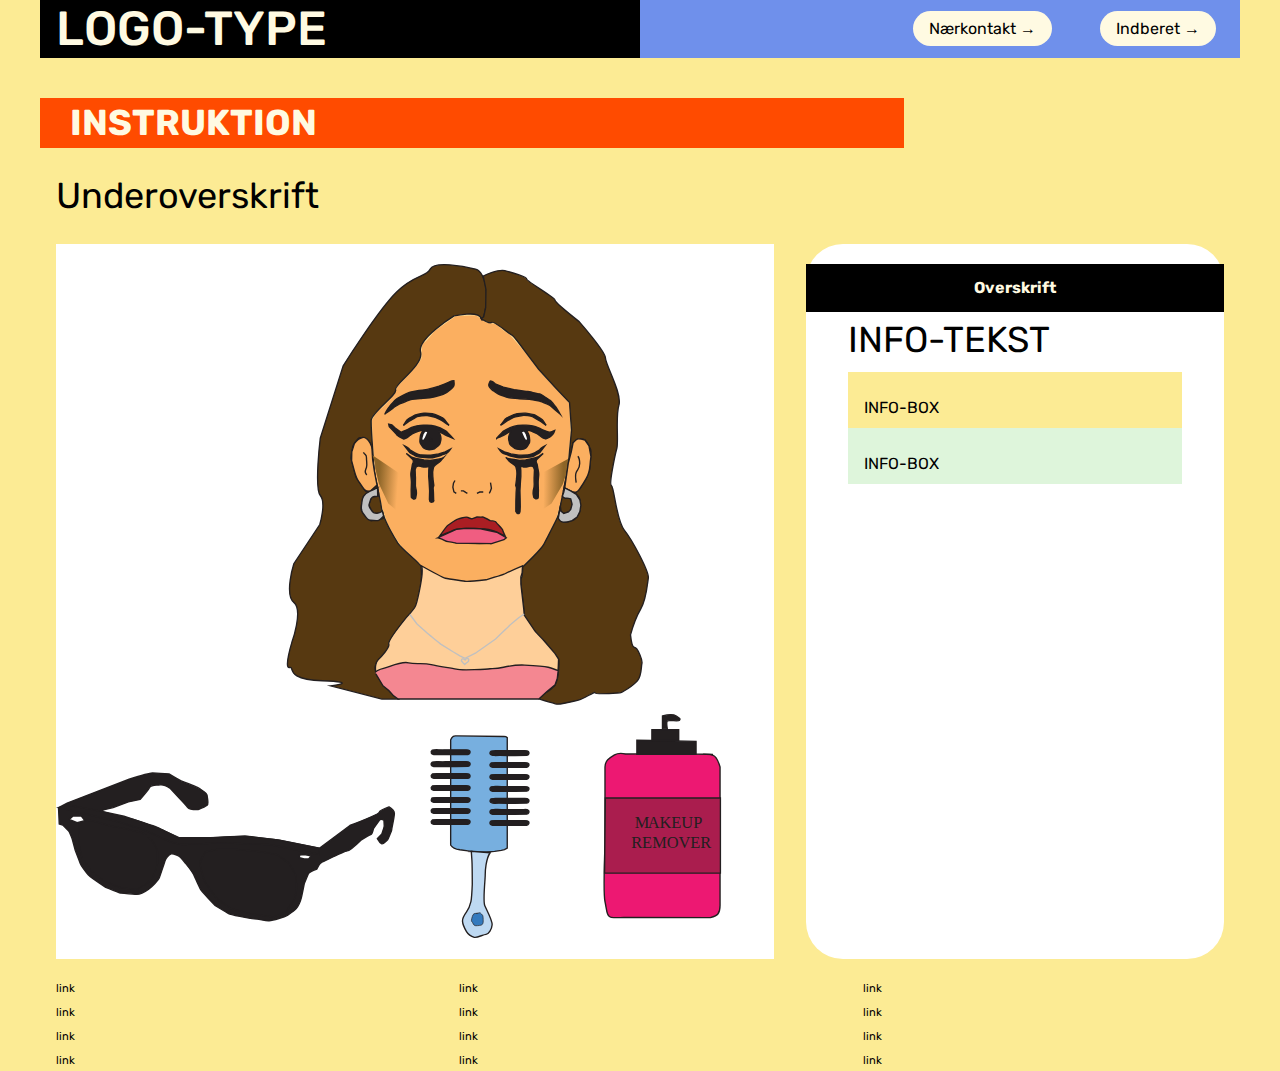
<file: instruction.html>
<!DOCTYPE html>
<html lang="en">

<head>
  <meta charset="UTF-8" />
  <meta http-equiv="X-UA-Compatible" content="IE=edge" />
  <meta name="viewport" content="width=device-width, initial-scale=1.0" />
  <link rel="stylesheet" href="css/reset.css" />
  <link rel="stylesheet" href="css/custom.css" />
  <link rel="stylesheet" href="css/fonts.css" />
  <link rel="stylesheet" href="css/general.css" />
  <link rel="stylesheet" href="css/layout.css" />
  <link rel="stylesheet" href="css/burger.css" />
  <link rel="stylesheet" href="css/cards.css" />
  <link rel="stylesheet" href="css/infographic.css" />
  <link rel="icon" type="image/png" href="img/fav.png" />
  <title>Emergency Site</title>
</head>

<body id="instruction">
  <header>
    <nav>
      <div id="logotype-wrapper" class="logo">
        <a href="index.html"> LOGO-TYPE </a>
      </div>
      <ul class="menu">
        <li><a class="menuItem" href="instruction.html">Nærkontakt </a></li>
        <li><a class="menuItem" href="register.html">Indberet</a></li>
      </ul>
      <button class="burger">
        <span class="line"></span>
        <span class="line"></span>
        <span class="line"></span>
      </button>
    </nav>
  </header>

  <main>

    <h1>INSTRUKTION</h1>
    <p>Underoverskrift</p>
    <section class="info-graphic">
      <?xml version="1.0" encoding="UTF-8"?>
      <svg id="Layer_1" data-name="Layer 1" xmlns="http://www.w3.org/2000/svg"
        xmlns:xlink="http://www.w3.org/1999/xlink" viewBox="0 0 525.8 493.69">
        <defs>
          <style>
            .cls-1,
            .cls-2,
            .cls-3,
            .cls-4,
            .cls-5,
            .cls-6,
            .cls-7,
            .cls-8,
            .cls-9,
            .cls-10,
            .cls-11,
            .cls-12,
            .cls-13,
            .cls-14 {
              stroke: #231f20;
            }

            .cls-1,
            .cls-2,
            .cls-3,
            .cls-5,
            .cls-6,
            .cls-7,
            .cls-8,
            .cls-9,
            .cls-11,
            .cls-12,
            .cls-13,
            .cls-15,
            .cls-16,
            .cls-14,
            .cls-17 {
              stroke-miterlimit: 10;
            }

            .cls-1,
            .cls-10,
            .cls-15 {
              fill: none;
            }

            .cls-2,
            .cls-17 {
              fill: #bed9f2;
            }

            .cls-18 {
              fill: #573911;
            }

            .cls-3,
            .cls-16 {
              fill: #fbaf60;
            }

            .cls-19 {
              fill: url(#linear-gradient-2);
            }

            .cls-4 {
              fill: #347abe;
            }

            .cls-4,
            .cls-10 {
              stroke-linecap: round;
              stroke-linejoin: round;
              stroke-width: .5px;
            }

            .cls-20,
            .cls-21,
            .cls-14 {
              fill: #231f20;
            }

            .cls-5 {
              fill: #fecf99;
            }

            .cls-6 {
              fill: #f05d81;
            }

            .cls-22 {
              fill: url(#linear-gradient);
            }

            .cls-23 {
              fill: #aa1e23;
            }

            .cls-7 {
              fill: #ed1872;
            }

            .cls-8 {
              fill: #aa1d4e;
            }

            .cls-21 {
              font-family: MyriadPro-Regular, 'Myriad Pro';
              font-size: 12px;
            }

            .cls-9 {
              fill: silver;
            }

            .cls-24 {
              letter-spacing: 0em;
            }

            .cls-11 {
              fill: #77afdf;
            }

            .cls-12 {
              fill: #fff;
            }

            .cls-13 {
              fill: #f48791;
            }

            .cls-25 {
              letter-spacing: -.01em;
            }

            .cls-15 {
              stroke: silver;
            }

            .cls-16 {
              stroke: #ffe098;
            }

            .cls-17 {
              stroke: #fff;
            }
          </style>
          <linearGradient id="linear-gradient" x1="345.67" y1="160.98" x2="377.29" y2="160.98"
            gradientTransform="translate(2.14 -4.71) rotate(.75)" gradientUnits="userSpaceOnUse">
            <stop offset=".36" stop-color="#fbaf60" />
            <stop offset=".82" stop-color="#8c6427" />
          </linearGradient>
          <linearGradient id="linear-gradient-2" x1="225.41" y1="162.92" x2="257.03" y2="162.92"
            gradientTransform="translate(498.88 16.99) rotate(-175.66) scale(1 -1)" xlink:href="#linear-gradient" />
        </defs>
        <path class="cls-16"
          d="M266.3,220.01l-13.72-12.9-5.84-8.67-4.97-9.53-3.5-10.8-5.13-26.35-1.65-21.72-.68-15.66s4.97-8.99,5.91-8.4,9.14-8.93,9.14-8.93l2.84-5.03.69-2.21,6.46-6.93s11.85-12.22,11.48-15.33.16-10.01,1.53-10.13,7.67-8.36,7.67-8.36l16.04-11.3,14.98-.73,5.57,3.96s3.41,2.14,4.7,1.93,5.34.43,6.56,2.23,8.34,6.26,8.34,6.26l11.39,13.28,11.84,15.11,16.61,17.84s4.6,4.42,4.26,6.86.58,18.67.58,18.67l-1.73,18.7-3.11,22.14s-5.06,21.17-5.85,22.8-9.93,20.02-9.93,20.02l-15.03,15.1s-10.78,4.82-13.39,5.58c-.39.11-.86.26-1.4.43-3.04.96-7.96,2.69-9.61,3.69-.56.34-2.27.63-4.47.86-5.37.57-13.63.82-15.18.82-.44,0-1.19-.11-2.13-.28-3.75-.7-10.45-2.47-11.73-2.74-1.36-.29-5.71-2.34-8.73-3.72-.53-.24-1.01-.46-1.43-.65-2.86-1.26-6.33-4.19-6.33-4.19" />
        <polyline class="cls-22"
          points="345.41 180.41 348.36 163.79 356.04 153.05 377.55 141.25 375.28 146.43 374.63 150.85 371.02 161.48 362.88 175.44 354.84 180.83 345.41 180.41" />
        <g>
          <path class="cls-18"
            d="M312.17,8.47c3.44,6.93,3.24,18.73,3.24,18.73,0,0-2.61,18.63-4.1,12.67s-19.8-1.86-19.8-1.86c0,0-27.16,16.77-24.55,26.45,2.61,9.69-19.75,23.85-18.26,27.58s-17.51,16.4-17.88,22.36c-.38,5.96,1.86,28.69,1.86,34.28s4.47,20.87,5.59,29.44,8.94,21.24,11.92,26.09c2.99,4.84,17.15,15.28,17.15,17.51s1.86,11.18-2.99,26.83c-4.84,15.66-5.21,4.1-15.27,20.87-10.07,16.77-3.36,12.3-13.05,21.24-9.69,8.95,14.54,27.95,14.54,27.95h-11.93l-37.64-9.69s22.74-2.61-5.96-3.72c-28.69-1.12-19.75-10.81-24.01-9.69-4.27,1.12,1.65-18.26,1.65-18.26,0,0,8.57-23.85,1.49-29.44s0-28.32,0-28.32l19.01-28.7s4.84-16.02.37-21.24,0-42.11,0-42.11l16.77-52.91s25.71-41,39.13-54.04c13.41-13.04,21.61-10.81,24.59-16.77s24.6-2.23,33.17,0c2.18.57,3.79,2.38,4.96,4.75Z" />
          <path class="cls-1"
            d="M315.41,27.2s.2-11.8-3.24-18.73c-1.17-2.37-2.78-4.18-4.96-4.75-8.57-2.23-30.19-5.96-33.17,0s-11.18,3.73-24.59,16.77c-13.42,13.04-39.13,54.04-39.13,54.04l-16.77,52.91s-4.47,36.89,0,42.11-.37,21.24-.37,21.24l-19.01,28.7s-7.08,22.73,0,28.32-1.49,29.44-1.49,29.44c0,0-5.92,19.38-1.65,18.26,4.26-1.12-4.68,8.57,24.01,9.69,28.7,1.11,5.96,3.72,5.96,3.72l37.64,9.69h11.93s-24.23-19-14.54-27.95c9.69-8.94,2.98-4.47,13.05-21.24,10.06-16.77,10.43-5.21,15.27-20.87,4.85-15.65,2.99-24.59,2.99-26.83s-14.16-12.67-17.15-17.51c-2.98-4.85-10.8-17.52-11.92-26.09s-5.59-23.85-5.59-29.44-2.24-28.32-1.86-34.28c.37-5.96,19.37-18.63,17.88-22.36s20.87-17.89,18.26-27.58c-2.61-9.68,24.55-26.45,24.55-26.45,0,0,18.31-4.1,19.8,1.86s4.1-12.67,4.1-12.67Z" />
        </g>
        <g>
          <path class="cls-18"
            d="M416.17,194.85c5.91,7.28,18.35,30.64,17.59,35.19s-1.36,15.47-5.61,22.75-7.43,18.81-7.43,18.81c0,0,.91,9.25,3.03,9.25s5.92,9.26,5.31,11.84c-.61,2.57-.15,8.64-3.19,12.43-3.03,3.8-11.83,8.95-12.89,8.95s-18.05,1.52-18.2,0c-.15-1.51-8.04,4.4-11.68,5.16-3.64.76-14.41,3.94-17.29,2.88s-12.74-3.03-13.2-4.4c-.45-1.36,10.01-4.55,12.89-9.55,2.89-5.01,3.19-18.91,2.28-19.32-.91-.4-10.01-13.75-11.23-13.14-1.21.6-14.56-17.24-13.83-18.94.73-1.71-3.41-26.06-2.2-26.54,1.22-.49,1.22-8.28,1.22-8.28,0,0,14.12-13.64,15.58-16.8,1.47-3.17,11.45-21.18,11.45-23.62s6.08-30.92,6.08-30.92l2.68-28.97-1.46-20.21-9.74-10.23-12.9-14.12-10.47-13.88s-8.28-11.2-9.25-11.2-12.66-10.47-14.61-9.25-7.79-2.87-7.79-2.87l1.89-1.19,1.44-6.64.23-13.41-2-9.83s10.71-5.18,15.75-3.96c5.04,1.22,16.33,4.74,16.14,6.26-.2,1.52,20.93,13.55,20.64,15.21-.3,1.66,17.7,15.89,17.7,15.89,0,0,19.26,21.9,19.26,26.6s12.44,26.39,9.86,34.58-.15,26.4-1.51,31.55c-1.37,5.16-5.92,26.4-3.95,27.31s3.49,25.33,9.41,32.61Z" />
          <path class="cls-1"
            d="M312.87,8.8s10.71-5.18,15.75-3.96c5.04,1.22,16.33,4.74,16.14,6.26-.2,1.52,20.93,13.55,20.64,15.21-.3,1.66,17.7,15.89,17.7,15.89,0,0,19.26,21.9,19.26,26.6s12.44,26.39,9.86,34.58-.15,26.4-1.51,31.55c-1.37,5.16-5.92,26.4-3.95,27.31s3.49,25.33,9.41,32.61c5.91,7.28,18.35,30.64,17.59,35.19s-1.36,15.47-5.61,22.75-7.43,18.81-7.43,18.81c0,0,.91,9.25,3.03,9.25s5.92,9.26,5.31,11.84c-.61,2.57-.15,8.64-3.19,12.43-3.03,3.8-11.83,8.95-12.89,8.95s-18.05,1.52-18.2,0c-.15-1.51-8.04,4.4-11.68,5.16-3.64.76-14.41,3.94-17.29,2.88s-12.74-3.03-13.2-4.4c-.45-1.36,10.01-4.55,12.89-9.55,2.89-5.01,3.19-18.91,2.28-19.32-.91-.4-10.01-13.75-11.23-13.14-1.21.6-14.56-17.24-13.83-18.94.73-1.71-3.41-26.06-2.2-26.54,1.22-.49,1.22-8.28,1.22-8.28,0,0,14.12-13.64,15.58-16.8,1.47-3.17,11.45-21.18,11.45-23.62s6.08-30.92,6.08-30.92l2.68-28.97-1.46-20.21-9.74-10.23-12.9-14.12-10.47-13.88s-8.28-11.2-9.25-11.2-12.66-10.47-14.61-9.25-7.79-2.87-7.79-2.87l1.89-1.19,1.44-6.64.23-13.41-2-9.83Z" />
        </g>
        <path class="cls-1"
          d="M230.2,131.48s-1.96-3.79-3.79-3.79-4.03-1.1-5.01,0-4.03,4.77-4.16,6.6-1.71,6.6-1.1,8.56,3.55,13.33,3.55,13.33c.73,1.34,6.97,10.39,7.34,10.39s4.16-.86,4.16-.86c0,0-6.6,3.91-6.36,5.26s-1.97,6.48-1.23,9.17,6.37,8.31,7.59,7.83,8.5-.74,8.8-1.83-.88-4.7-.98-5.07.86,1.16-1.71,1.28-4.65,1.22-5.87-1.22-2.93-3.91-1.83-6.24.86-4.4,2.45-4.52,2.18-.27,3.55-.24.33-4.66-.1-6.58-1.35-5.61-1.88-8.78-3.4-23.28-3.4-23.28Z" />
        <path class="cls-1"
          d="M378.66,131s2.97-2.97,4.02-2.97,3.64-.1,4.69.86,4.5,6.22,4.4,8.61-.96,13.2-.96,13.2c0,0-1.82,4.59-2.3,5.93s-3.25,4.99-4.21,6.85-3.35,3.48-3.35,3.48l-4.11-.86,4.21,2.58s2.58,2.49,2.58,4.02.67,6.89,0,8.61-3.25,5.93-4.88,6.31-4.66,2.2-6.2,1.15-4.18-1.86-4.7-2.58,1.48-8.46,1.48-8.46l.33,3.77s1.43,1.05,2.2,1.15,4.4-1.43,4.4-1.43l1.91-4.21-.77-3.83s-.48-1.82-1.15-1.91-3.72-.1-3.72-.1l-.91-5.19,7.02-34.99Z" />
        <g>
          <path class="cls-23"
            d="M329.01,199.34l-7.83-3.63s-5.28-1.64-6.92-1.64-6.56-.37-7.29-.37-7.1-.18-8.38,0c-1.27.18-5.38.55-6.42.91-1.05.37-11.25,4.74-11.25,4.74,0,0,5.1-7.47,6.37-8.2,1.28-.73,4.92-4.01,7.47-4.55,2.56-.55,5.29-1.83,6.75-1.1,1.45.73,3.09,1.1,3.09,1.1l3.65-1.32s3.64.15,4.19,0c.54-.14,5.46,2.67,5.46,2.67,0,0,4.01.39,4.38,1.16.36.77,4.55,4.59,4.73,5.5.17.88,1.9,4.5,2,4.73Z" />
          <g>
            <line class="cls-1" x1="329.02" y1="199.35" x2="329.01" y2="199.34" />
            <path class="cls-1"
              d="M329.01,199.34l-7.83-3.63s-5.28-1.64-6.92-1.64-6.56-.37-7.29-.37-7.1-.18-8.38,0c-1.27.18-5.38.55-6.42.91-1.05.37-11.25,4.74-11.25,4.74,0,0,5.1-7.47,6.37-8.2,1.28-.73,4.92-4.01,7.47-4.55,2.56-.55,5.29-1.83,6.75-1.1,1.45.73,3.09,1.1,3.09,1.1l3.65-1.32s3.64.15,4.19,0c.54-.14,5.46,2.67,5.46,2.67,0,0,4.01.39,4.38,1.16.36.77,4.55,4.59,4.73,5.5.17.88,1.9,4.5,2,4.73Z" />
          </g>
        </g>
        <path class="cls-1" d="M293.13,204.45s15.85-.36,16.4,0,5.89.11,5.89.11l-5.34.26-16.94-.36Z" />
        <polyline class="cls-1" points="292.17 158.57 291.08 160.46 290.63 163.49 291.4 166.9 293.13 167.92" />
        <polyline class="cls-1" points="296.5 166.11 298.42 166.11 300 167.24 301.25 167.92" />
        <polyline class="cls-1" points="308.25 167.92 310.28 167.01 312.88 167.01" />
        <path class="cls-1" d="M318.18,160.13l.68,4.07s-.9,2.82-1.58,3.73" />
        <g>
          <g>
            <path class="cls-20"
              d="M369.15,109.86c-.14-.14-1.24-1.22-2.27-1.95-1.1-.79-3.85-3.22-4.63-3.93-.79-.71-6.91-3.22-7.7-3.38-.78-.15-5.89-1.41-7.62-1.57-1.73-.15-6.67-.39-7.69-.39s-6.21-.78-7.47-.71c-1.25.08-5.1-1.88-6.67-2.2-1.57-.31-4.01-2.43-4.71-2.74-.71-.32-2.75-2.52-3.22-3.38-.47-.87,0-2.12,0-2.12l.62-1.42c.63-1.41,3.85,1.65,3.85,1.65l5.97,2.44,7.78,1.81s9.58,1.41,10.21,1.41,7.69,1.73,8.56,1.73,6.67,4.16,7.69,4.79c1.03.63,3.62,4.24,4.09,4.63.46.38,3.05,5.04,3.21,5.33Z" />
            <path class="cls-20"
              d="M291.4,85.51s.37,2.7,0,3.56c-.38.87-1.03,1.57-2.22,2.7-1.18,1.13-3.29,2.7-5.66,3.67-2.38.97-4.43,1.35-6.86,1.94-2.43.6-7.39.98-9.93,1.25s-6.53.43-8.47,1.18c-1.95.76-6.64,2.7-6.64,2.7,0,0-3.51,1.89-4.48,2.81s-5.88,4.21-6.21,4.48c-.32.27,1.95-3.94,3.24-5.35,1.3-1.4,3.56-4.85,5.88-6.15,2.32-1.29,8.69-4.53,10.04-4.69,1.35-.17,8.75-1.41,10.53-1.51,1.78-.11,9.87-2.6,9.87-2.6,0,0,7.94-3.29,8.53-3.61.6-.33,2.38-.38,2.38-.38Z" />
          </g>
          <g>
            <path class="cls-1" d="M369.16,109.87h-.01" />
            <path class="cls-1"
              d="M317.79,86.07l-.62,1.42s-.47,1.25,0,2.12c.47.86,2.51,3.06,3.22,3.38.7.31,3.14,2.43,4.71,2.74,1.57.32,5.42,2.28,6.67,2.2,1.26-.07,6.44.71,7.47.71s5.96.24,7.69.39c1.73.16,6.84,1.42,7.62,1.57.79.16,6.91,2.67,7.7,3.38.78.71,3.53,3.14,4.63,3.93,1.03.73,2.13,1.81,2.27,1.95-.16-.29-2.75-4.95-3.21-5.33-.47-.39-3.06-4-4.09-4.63-1.02-.63-6.83-4.79-7.69-4.79s-7.93-1.73-8.56-1.73-10.21-1.41-10.21-1.41l-7.78-1.81-5.97-2.44s-3.22-3.06-3.85-1.65Z" />
            <path class="cls-1"
              d="M291.4,85.51s.37,2.7,0,3.56c-.38.87-1.03,1.57-2.22,2.7-1.18,1.13-3.29,2.7-5.66,3.67-2.38.97-4.43,1.35-6.86,1.94-2.43.6-7.39.98-9.93,1.25s-6.53.43-8.47,1.18c-1.95.76-6.64,2.7-6.64,2.7,0,0-3.51,1.89-4.48,2.81s-5.88,4.21-6.21,4.48c-.32.27,1.95-3.94,3.24-5.35,1.3-1.4,3.56-4.85,5.88-6.15,2.32-1.29,8.69-4.53,10.04-4.69,1.35-.17,8.75-1.41,10.53-1.51,1.78-.11,9.87-2.6,9.87-2.6,0,0,7.94-3.29,8.53-3.61.6-.33,2.38-.38,2.38-.38Z" />
          </g>
        </g>
        <path class="cls-14"
          d="M322.73,127.62s4.17-4.66,5.32-5.4,4.58-2.7,7.69-3.44,9.16-.9,10.88-.65,5.64.98,7.69,2.21,4.5,1.94,5.56,2.48,2.41.23,2.41.23l2.91-1.16s-.56,1.85-1.22,2.68-.99,1.32-2.21,2.11-3.07,1.45-3.07,1.45c0,0-2.21-.73-2.68-1.12s-2.18-1.75-2.97-2.28-2.21-1.06-3.44-1.66-3.4-1.19-3.4-1.19l-1.78.13s.5.07,1.19,1.55.93,1.52,1.09,3.44.56,3.3-.2,4.39-1.26,2.41-2.38,3.37-4.03,1.22-4.03,1.22c0,0-3.24-.33-3.83-.69s-2.91-2.18-2.91-2.18c0,0-1.16-.96-1.26-1.95s-.69-2.11-.63-3.27-.1-1.45.66-3.17.69-1.75.99-2.18-3.17,1.62-3.17,1.62c0,0-2.18,1.32-3.01,1.72s-4.2,1.73-4.2,1.73Z" />
        <g>
          <path class="cls-20"
            d="M358.07,133.18l-3.84,5.02s-3.28,1.85-4.09,2.41c-.8.56-3.96.93-5.08.93s-4.21.31-5.88.31-2.91-.37-2.91-.37l-4.03-.93s-2.04-1.05-3.9-1.49c-1.86-.43-3.9-3.53-3.9-3.53l3.9,1.99,4.83,1.54,5.76.93s5.27-.18,6.44-.18,4.96-.99,6.44-2.29c1.49-1.31,2.29-1.06,2.79-1.92.5-.87,3.47-2.42,3.47-2.42Z" />
          <path class="cls-1"
            d="M324.44,135.53s2.04,3.1,3.9,3.53c1.86.44,3.9,1.49,3.9,1.49l4.03.93s1.24.37,2.91.37,4.77-.31,5.88-.31,4.28-.37,5.08-.93c.81-.56,4.09-2.41,4.09-2.41l3.84-5.02s-2.97,1.55-3.47,2.42c-.5.86-1.3.61-2.79,1.92-1.48,1.3-5.26,2.29-6.44,2.29s-6.44.18-6.44.18l-5.76-.93-4.83-1.54-3.9-1.99Z" />
        </g>
        <g>
          <path class="cls-20"
            d="M356.78,138.71l-4.09,3.84s-1.39,1.06-.98,2.53.65.98.9,3.03c.24,2.04.9,4,.9,5.72s-.41,4.27-.41,5.73.16,5.87.16,5.87l-.08,5.31s-.13.96-.64,1.06c-.52.1-1.06.33-1.57-.15-.51-.49-1.08-.11-1.18-1.13-.1-1.03-.49-1.85-.39-3.01.11-1.16-.12-.98.42-2.95.53-1.98.33-4.68.33-4.68l-.03-3.24.26-5.98-.72-1.98s-.72-.77-1.77-.72-1.16.11-1.93.31c-.77.21-3.11.51-3.57.41s-2.26-.43-2.26-.43l.26,2.85.02,4.57s-.33,4.24-.36,4.93c-.02.69-.3,5.5-.3,5.5l.15,6.27.08,5.36-.18,3.65s-.26,1.23-.8,1.31-1.41-.15-1.41-.15l-.88-1.47s.03-.64.03-1.18.03-6.37.03-6.37l.18-6.16.25-3.5-.54-1.69.57-4.27s-.03-.38.18-2.21c.2-1.82,0-4.85-.28-5.72-.29-.88.1-1.6-1.31-2.57-1.42-.98-2.62-1.9-3.14-2.26-.49-.34-2.74-3.04-2.94-3.28.08.06.77.55,2.77.85,2.12.33,6.94,1.15,6.94,1.15l4.51-.41s4.4-.82,5.22-.98c.81-.16,4.08-1.31,4.08-1.31l3.52-2.45Z" />
          <g>
            <path class="cls-1"
              d="M329.74,141.86c.08.06.77.55,2.77.85,2.12.33,6.94,1.15,6.94,1.15l4.51-.41s4.4-.82,5.22-.98c.81-.16,4.08-1.31,4.08-1.31l3.52-2.45-4.09,3.84s-1.39,1.06-.98,2.53.65.98.9,3.03c.24,2.04.9,4,.9,5.72s-.41,4.27-.41,5.73.16,5.87.16,5.87l-.08,5.31s-.13.96-.64,1.06c-.52.1-1.06.33-1.57-.15-.51-.49-1.08-.11-1.18-1.13-.1-1.03-.49-1.85-.39-3.01.11-1.16-.12-.98.42-2.95.53-1.98.33-4.68.33-4.68l-.03-3.24.26-5.98-.72-1.98s-.72-.77-1.77-.72-1.16.11-1.93.31c-.77.21-3.11.51-3.57.41s-2.26-.43-2.26-.43l.26,2.85.02,4.57s-.33,4.24-.36,4.93c-.02.69-.3,5.5-.3,5.5l.15,6.27.08,5.36-.18,3.65s-.26,1.23-.8,1.31-1.41-.15-1.41-.15l-.88-1.47s.03-.64.03-1.18.03-6.37.03-6.37l.18-6.16.25-3.5-.54-1.69.57-4.27s-.03-.38.18-2.21c.2-1.82,0-4.85-.28-5.72-.29-.88.1-1.6-1.31-2.57-1.42-.98-2.62-1.9-3.14-2.26-.49-.34-2.74-3.04-2.94-3.28Z" />
            <path class="cls-1" d="M329.74,141.86s-.01-.01-.01-.01" />
          </g>
        </g>
        <g>
          <g>
            <path class="cls-20"
              d="M355.5,113.51c1.07.6,3.24,4.37,3.37,4.61-.21-.17-2.75-2.26-3.94-2.94-1.24-.71-4.85-2.71-5.95-3.33-1.09-.62-5.61-1.1-7.42-.91-1.81.2-4.9,1-5.95,1.24-1.04.24-5.61,2.86-6.37,3.48-.71.57-3.35,2.24-3.68,2.45.26-.35,2.41-3.12,3.34-4.43,1-1.41,3.34-1.88,4.48-2.5s2.71-1.19,4.42-1.62c1.72-.42,4.67-.33,6.19-.33s4.8.86,6.04,1.19,4.38,2.48,5.47,3.09Z" />
            <path class="cls-20"
              d="M284.45,113.71c.94,1.32,3.09,4.09,3.35,4.44-.33-.21-2.97-1.88-3.68-2.46-.76-.62-5.33-3.23-6.38-3.47-1.04-.24-4.14-1.05-5.94-1.24-1.81-.19-6.33.29-7.43.9-1.09.62-4.71,2.62-5.94,3.34-1.19.68-3.73,2.77-3.94,2.94.13-.24,2.3-4.01,3.36-4.61,1.1-.62,4.24-2.76,5.48-3.09,1.23-.34,4.52-1.19,6.04-1.19s4.47-.1,6.19.33c1.71.43,3.28,1,4.42,1.62s3.47,1.08,4.47,2.49Z" />
          </g>
          <g>
            <path class="cls-1"
              d="M358.88,118.13h-.01c-.13-.25-2.3-4.02-3.37-4.62-1.09-.61-4.23-2.76-5.47-3.09s-4.52-1.19-6.04-1.19-4.47-.09-6.19.33c-1.71.43-3.28,1-4.42,1.62s-3.48,1.09-4.48,2.5c-.93,1.31-3.08,4.08-3.34,4.43" />
            <path class="cls-1"
              d="M325.53,118.13s0-.01.03-.02c.33-.21,2.97-1.88,3.68-2.45.76-.62,5.33-3.24,6.37-3.48,1.05-.24,4.14-1.04,5.95-1.24,1.81-.19,6.33.29,7.42.91,1.1.62,4.71,2.62,5.95,3.33,1.19.68,3.73,2.77,3.94,2.94" />
            <path class="cls-1"
              d="M254.48,118.17h.01c.13-.25,2.3-4.02,3.36-4.62,1.1-.62,4.24-2.76,5.48-3.09,1.23-.34,4.52-1.19,6.04-1.19s4.47-.1,6.19.33c1.71.43,3.28,1,4.42,1.62s3.47,1.08,4.47,2.49c.94,1.32,3.09,4.09,3.35,4.44.02.01.03.02.03.02" />
            <path class="cls-1"
              d="M287.8,118.15c-.33-.21-2.97-1.88-3.68-2.46-.76-.62-5.33-3.23-6.38-3.47-1.04-.24-4.14-1.05-5.94-1.24-1.81-.19-6.33.29-7.43.9-1.09.62-4.71,2.62-5.94,3.34-1.19.68-3.73,2.77-3.94,2.94" />
          </g>
        </g>
        <g>
          <g>
            <path class="cls-20"
              d="M290.63,127.65s-3.37-1.33-4.2-1.72c-.82-.4-3-1.72-3-1.72,0,0-3.47-2.05-3.18-1.62.3.43.23.46.99,2.18s.6,2.02.67,3.17c.06,1.16-.53,2.28-.63,3.27-.1,1-1.26,1.95-1.26,1.95,0,0-2.31,1.82-2.9,2.18-.6.37-3.84.7-3.84.7,0,0-2.9-.27-4.03-1.22-1.12-.96-1.62-2.28-2.38-3.37s-.36-2.48-.19-4.4c.16-1.91.39-1.95,1.09-3.43.69-1.49,1.18-1.56,1.18-1.56l-1.78-.13s-2.18.6-3.4,1.19-2.64,1.12-3.44,1.65c-.79.53-2.51,1.89-2.97,2.28-.46.4-2.68,1.12-2.68,1.12,0,0-1.85-.66-3.07-1.45s-1.55-1.29-2.21-2.11l1.68-1.52s1.34.31,2.41-.23c1.06-.55,3.52-1.26,5.56-2.49,2.05-1.22,5.97-1.96,7.69-2.2,1.72-.25,7.77-.09,10.88.65s6.55,2.7,7.69,3.43c1.15.74,5.32,5.4,5.32,5.4Z" />
            <path class="cls-20"
              d="M285.02,137.55l3.9-1.98s-2.05,3.1-3.9,3.53c-1.86.43-3.91,1.49-3.91,1.49l-4.02.92s-1.24.38-2.91.38-4.77-.31-5.89-.31-4.27-.38-5.07-.93c-.81-.56-4.09-2.42-4.09-2.42l-3.84-5.01s2.97,1.54,3.47,2.41c.49.87,1.3.62,2.78,1.92,1.49,1.3,5.27,2.29,6.44,2.29s6.45.19,6.45.19l5.75-.93,4.84-1.55Z" />
            <path class="cls-20"
              d="M280.85,142.75c2-.31,2.69-.79,2.77-.85-.2.24-2.45,2.93-2.94,3.27-.52.36-1.72,1.29-3.14,2.26-1.41.98-1.03,1.7-1.31,2.57s-.49,3.91-.28,5.73.18,2.21.18,2.21l.56,4.26-.53,1.7.25,3.49.18,6.17c-.24.64-.4.66-.42.66l-1.38.22-.94-.53-.39-1.51.15-6.27s-.28-4.8-.31-5.49c-.02-.7-.36-4.94-.36-4.94l.03-4.57.26-2.85s-1.8.33-2.26.44c-.47.1-2.8-.21-3.57-.41-.77-.21-.88-.26-1.93-.31s-1.77.72-1.77.72l-.72,1.98.25,5.98-.02,3.24s-.21,2.69.33,4.67.31,1.8.41,2.96c.11,1.15-.28,1.97-.38,3l-.31,1.21-1.21.45s-1.03-.4-1.87-1.43l-.08-5.31s.16-4.42.16-5.88-.41-4.01-.41-5.73.65-3.67.9-5.72c.24-2.04.49-1.55.9-3.02s-.98-2.53-.98-2.53l-4.09-3.84,3.52,2.45s3.26,1.14,4.08,1.3c.82.17,5.22.98,5.22.98l4.51.41s4.82-.81,6.94-1.14Z" />
          </g>
          <g>
            <path class="cls-1"
              d="M249.4,124.61c.66.82.99,1.32,2.21,2.11s3.07,1.45,3.07,1.45c0,0,2.22-.72,2.68-1.12.46-.39,2.18-1.75,2.97-2.28.8-.53,2.22-1.06,3.44-1.65s3.4-1.19,3.4-1.19l1.78.13s-.49.07-1.18,1.56c-.7,1.48-.93,1.52-1.09,3.43-.17,1.92-.57,3.31.19,4.4s1.26,2.41,2.38,3.37c1.13.95,4.03,1.22,4.03,1.22,0,0,3.24-.33,3.84-.7.59-.36,2.9-2.18,2.9-2.18,0,0,1.16-.95,1.26-1.95.1-.99.69-2.11.63-3.27-.07-1.15.09-1.45-.67-3.17s-.69-1.75-.99-2.18c-.29-.43,3.18,1.62,3.18,1.62,0,0,2.18,1.32,3,1.72.83.39,4.2,1.72,4.2,1.72,0,0-4.17-4.66-5.32-5.4-1.14-.73-4.58-2.69-7.69-3.43s-9.16-.9-10.88-.65c-1.72.24-5.64.98-7.69,2.2-2.04,1.23-4.5,1.94-5.56,2.49-1.07.54-2.41.23-2.41.23" />
            <path class="cls-1"
              d="M288.92,135.57s-2.05,3.1-3.9,3.53c-1.86.43-3.91,1.49-3.91,1.49l-4.02.92s-1.24.38-2.91.38-4.77-.31-5.89-.31-4.27-.38-5.07-.93c-.81-.56-4.09-2.42-4.09-2.42l-3.84-5.01s2.97,1.54,3.47,2.41c.49.87,1.3.62,2.78,1.92,1.49,1.3,5.27,2.29,6.44,2.29s6.45.19,6.45.19l5.75-.93,4.84-1.55,3.9-1.98Z" />
            <path class="cls-1" d="M283.63,141.89s0,.01-.01.01" />
            <path class="cls-1"
              d="M276.59,173.56l-.18-6.17-.25-3.49.53-1.7-.56-4.26s.03-.39-.18-2.21,0-4.86.28-5.73-.1-1.59,1.31-2.57c1.42-.97,2.62-1.9,3.14-2.26.49-.34,2.74-3.03,2.94-3.27-.08.06-.77.54-2.77.85-2.12.33-6.94,1.14-6.94,1.14l-4.51-.41s-4.4-.81-5.22-.98c-.82-.16-4.08-1.3-4.08-1.3l-3.52-2.45,4.09,3.84s1.39,1.06.98,2.53-.66.98-.9,3.02c-.25,2.05-.9,4.01-.9,5.72s.41,4.27.41,5.73-.16,5.88-.16,5.88l.08,5.31c.84,1.03,1.87,1.43,1.87,1.43l1.21-.45.31-1.21c.1-1.03.49-1.85.38-3-.1-1.16.13-.98-.41-2.96s-.33-4.67-.33-4.67l.02-3.24-.25-5.98.72-1.98s.72-.77,1.77-.72,1.16.1,1.93.31c.77.2,3.1.51,3.57.41.46-.11,2.26-.44,2.26-.44l-.26,2.85-.03,4.57s.34,4.24.36,4.94c.03.69.31,5.49.31,5.49l-.15,6.27.39,1.51.94.53,1.38-.22s.18-.02.42-.66Z" />
          </g>
        </g>
        <g id="MAKEUPREMOVER">
          <path class="cls-7"
            d="M402.03,368.33v57s-1.28,35.61,0,41.54,1.14,11.21,4.58,11.62,9.33,0,9.33,0l63.27.18s4.53-1.38,5.49-2.66,1.6-3.58,1.6-6.28v-101.41s-2.32-7.77-5.17-8.52l-2.84-.75s6.73.32-1.92,0-59.28-.24-59.28-.24c0,0-5.13-1.05-8.01.72s-7.05,3.65-7.05,8.8Z" />
          <polygon class="cls-14"
            points="425.39 359.02 425.39 348.74 436.37 348.96 468.72 349.61 468.72 359.02 425.39 359.02" />
          <polygon class="cls-14" points="436.38 341.09 456.01 341.09 456.01 348.74 436.37 348.96 436.38 341.09" />
          <path class="cls-14"
            d="M444.13,340.42v-9.42s7.05-1.97,10.13,0,3.08,2.31,2.31,3.25-8.3-.6-8.99.43.09,5.74.09,5.74h-3.54Z" />
          <polygon class="cls-8" points="402.28 391.09 486.56 391.09 486.56 446.08 401.71 446.08 402.28 391.09" />
          <text class="cls-21" transform="translate(421.23 413.11)">
            <tspan x="0" y="0"> </tspan>
            <tspan class="cls-25" x="2.54" y="0">M</tspan>
            <tspan class="cls-24" x="12.07" y="0">AKEUP</tspan>
            <tspan x="0" y="14.4">REMOVER</tspan>
          </text>
        </g>
        <path class="cls-3"
          d="M235.1,161.91l-1.96-10.13-1.25-8.55-.45-7.19s-.09-2.73-1.24-4.55-2.77-5.09-5.79-4.44-5.9,4.4-5.9,4.4l-1.89,6.1-.15,6.45,1.9,7.12s1.5,5.48,3.03,7.72,3.15,4.77,4.39,6.26,4.25,1.34,4.25,1.34l5.06-4.52Z" />
        <path class="cls-9"
          d="M235.48,163.54c-2.49,1.57-5.44,2.88-5.44,2.88,0,0-3.18,1.38-4.7,3.55s-1.27,4.6-1.51,5.94-.32,4.93,1.1,6.68,2.82,5.1,5.22,5.1,4.69.7,6.18,0,3.64-2.96,3.51-3.51-.84-3.12-.84-3.12c0,0-2.2,1.48-3.9,1.54s-3.31-.92-4.29-2.58-1.91-2.29-1.57-3.71,1.31-4.28,1.31-4.28c0,0,1.17-1.63,2.46-1.75s2.56-.16,2.56-.16l-.1-6.58Z" />
        <path class="cls-3"
          d="M375.21,145.56l2.14-8.01,1.31-6.54s2.34-2.99,4.02-2.97,4.69.86,4.69.86l2.93,4.31,1.47,7.78s-.41,2.77-.69,6.25-1.31,7.2-2.57,9.41-2.91,5.12-4.21,6.85-1.69,2.84-3.35,3.48-4.11-.86-4.11-.86l-4.29-2.09,2.65-18.46Z" />
        <path class="cls-9"
          d="M371.84,167.13l-1.02,2.91s1.22,1.83,2.53,1.49,3.63.5,3.63.5l.97,3.82-1.01,3.9-1.66,1.87-3.41,1.03-2.27-1.91-.27-3.01-1.48,8.46s1.45,2.94,3.9,2.91,6.2-1.22,6.2-1.22l3.68-2.61,2-3.95.76-4.7-.76-3.91-2.58-4.02-4.21-2.58-4.29-2.09-.71,3.11Z" />
        <path class="cls-1" d="M225.11,137.95c1.52,2.47,2.25,1.04,2.25,3.93s.65,5.21,0,7.1-2.03,3.63.29,5.44" />
        <path class="cls-1" d="M382.16,140.81s1.34,1.55,1.34,5.32-1.72,4.47-2.58,6.53,0,7.47,0,7.47" />
        <path class="cls-5"
          d="M267.23,220.78s15.29,8.6,17.9,9.37,13.58,1.82,14.89,2.22,14.97-1.1,14.97-1.1c0,0,13.98-4.12,14.34-4.66s12.3-5.61,12.3-5.61l-.25,5.01-.97,3.27.04,5.26,2.14,18.56.32,3.98s7.91,11.76,8.5,12.49,5.03,5.19,5.03,5.19l9.02,10.53,2.58,4.11s-.3,13.21-1.85,16.06-11.64,10.23-12.86,10.33.17,1.9.17,1.9h-103.05s-7.81-7.06-9.21-8.67-6.71-8.99-7.14-11.14-.06-6.39,1.81-8.15,8.78-8.96,7.79-11.34,12.76-19.4,12.76-19.4c0,0,6.22-6.6,7-8.98s7.17-27.65,3.76-29.21Z" />
        <g id="Hårbørste">
          <polygon class="cls-11"
            points="330.46 425.56 330.46 348.61 330.46 346.87 329.42 346.1 328.04 346.05 294.18 345.58 292.42 345.58 290.93 345.92 289.78 347.07 289.02 348.61 289.02 425.56 290.12 426.84 291.51 427.84 293.35 428.49 295.78 428.96 301.63 429.77 308.52 430.73 315.2 430.73 321.19 430.17 326.08 429.39 328.42 428.84 330.46 427.73 330.46 425.56" />
          <g>
            <g>
              <path class="cls-20"
                d="M302.89,356.42c.76.96.23,2.63-1.21,2.76-4.82.16-17.88,0-23.25.06-.97-.04-3,.19-3.53-1-.35-.81.27-1.94.7-2.23,1.59-.53,5.07-.06,9.56-.21h13.72c1.1.08,3.12-.3,4.01.62Z" />
              <path class="cls-20"
                d="M302.89,365.16c.76.97.23,2.64-1.21,2.76-4.82.17-17.88.01-23.25.06-.97-.04-3,.2-3.53-1-.35-.8.27-1.94.7-2.23,1.59-.52,5.07-.05,9.56-.21,4.16,0,10.32,0,13.61,0h.11c1.1.08,3.12-.3,4.01.62Z" />
              <path class="cls-20"
                d="M302.89,373.91c.76.96.23,2.63-1.21,2.75-4.82.17-17.88,0-23.25.07-.97-.04-3,.19-3.53-1.01-.35-.8.27-1.93.7-2.22,1.59-.53,5.07-.06,9.56-.21h13.72c1.1.08,3.12-.3,4.01.62Z" />
              <path class="cls-20"
                d="M302.89,382.65c.76.96.23,2.64-1.21,2.76-4.82.17-17.88,0-23.25.06-.97-.04-3,.2-3.53-1-.35-.81.27-1.94.7-2.23,1.59-.53,5.07-.06,9.56-.21h13.72c1.1.08,3.12-.3,4.01.62Z" />
              <path class="cls-20"
                d="M302.89,391.39c.76.97.23,2.64-1.21,2.76-4.82.17-17.88,0-23.25.06-.97-.04-3,.2-3.53-1-.35-.8.27-1.94.7-2.22,1.59-.53,5.07-.06,9.56-.21h13.72c1.1.08,3.12-.31,4.01.61Z" />
              <path class="cls-20"
                d="M302.89,399.48c.76.97.23,2.64-1.21,2.76-4.82.17-17.88.01-23.25.06-.97-.04-3,.2-3.53-1-.35-.8.27-1.94.7-2.23,1.59-.52,5.07-.05,9.56-.2,4.16,0,10.32,0,13.61,0h.11c1.1.07,3.12-.31,4.01.61Z" />
              <path class="cls-20"
                d="M302.89,407.57c.76.97.23,2.64-1.21,2.76-4.82.17-17.88.01-23.25.06-.97-.04-3,.2-3.53-1-.35-.8.27-1.94.7-2.23,1.59-.52,5.07-.05,9.56-.21,4.16,0,10.32,0,13.61,0h.11c1.1.08,3.12-.3,4.01.62Z" />
            </g>
            <g>
              <path class="cls-1"
                d="M298.77,355.8h-13.61c-4.49.15-7.97-.32-9.56.21-.43.29-1.05,1.42-.7,2.23.53,1.19,2.56.96,3.53,1,5.37-.06,18.43.1,23.25-.06,1.44-.13,1.97-1.8,1.21-2.76-.89-.92-2.91-.54-4.01-.62h-.11Z" />
              <path class="cls-1"
                d="M298.77,364.54c-3.29,0-9.45,0-13.61,0-4.49.16-7.97-.31-9.56.21-.43.29-1.05,1.43-.7,2.23.53,1.2,2.56.96,3.53,1,5.37-.05,18.43.11,23.25-.06,1.44-.12,1.97-1.79,1.21-2.76-.89-.92-2.91-.54-4.01-.62h-.11Z" />
              <path class="cls-1"
                d="M298.77,373.29h-13.61c-4.49.15-7.97-.32-9.56.21-.43.29-1.05,1.42-.7,2.22.53,1.2,2.56.97,3.53,1.01,5.37-.06,18.43.1,23.25-.07,1.44-.12,1.97-1.79,1.21-2.75-.89-.92-2.91-.54-4.01-.62h-.11Z" />
              <path class="cls-1"
                d="M298.77,382.03h-13.61c-4.49.15-7.97-.32-9.56.21-.43.29-1.05,1.42-.7,2.23.53,1.2,2.56.96,3.53,1,5.37-.06,18.43.11,23.25-.06,1.44-.12,1.97-1.8,1.21-2.76-.89-.92-2.91-.54-4.01-.62h-.11Z" />
              <path class="cls-1"
                d="M298.77,390.78h-13.61c-4.49.15-7.97-.32-9.56.21-.43.28-1.05,1.42-.7,2.22.53,1.2,2.56.96,3.53,1,5.37-.05,18.43.11,23.25-.06,1.44-.12,1.97-1.79,1.21-2.76-.89-.92-2.91-.53-4.01-.61h-.11Z" />
              <path class="cls-1"
                d="M298.77,398.87c-3.29,0-9.45,0-13.61,0-4.49.15-7.97-.32-9.56.2-.43.29-1.05,1.43-.7,2.23.53,1.2,2.56.96,3.53,1,5.37-.05,18.43.11,23.25-.06,1.44-.12,1.97-1.79,1.21-2.76-.89-.92-2.91-.54-4.01-.61h-.11Z" />
              <path class="cls-1"
                d="M298.77,406.95c-3.29,0-9.45,0-13.61,0-4.49.16-7.97-.31-9.56.21-.43.29-1.05,1.43-.7,2.23.53,1.2,2.56.96,3.53,1,5.37-.05,18.43.11,23.25-.06,1.44-.12,1.97-1.79,1.21-2.76-.89-.92-2.91-.54-4.01-.62h-.11Z" />
            </g>
          </g>
          <g>
            <g>
              <path class="cls-20"
                d="M345.98,357.08c.76.96.23,2.63-1.21,2.76-4.82.16-17.88,0-23.25.06-.97-.04-3,.19-3.53-1-.35-.81.27-1.94.7-2.23,1.59-.53,5.07-.06,9.56-.21h13.72c1.1.08,3.12-.3,4.01.62Z" />
              <path class="cls-20"
                d="M345.98,365.82c.76.97.23,2.64-1.21,2.76-4.82.17-17.88.01-23.25.06-.97-.04-3,.2-3.53-1-.35-.8.27-1.94.7-2.23,1.59-.52,5.07-.05,9.56-.21,4.16,0,10.32,0,13.61,0h.11c1.1.08,3.12-.3,4.01.62Z" />
              <path class="cls-20"
                d="M345.98,374.57c.76.96.23,2.63-1.21,2.75-4.82.17-17.88,0-23.25.07-.97-.04-3,.19-3.53-1.01-.35-.8.27-1.93.7-2.22,1.59-.53,5.07-.06,9.56-.21h13.72c1.1.08,3.12-.3,4.01.62Z" />
              <path class="cls-20"
                d="M345.98,383.31c.76.96.23,2.64-1.21,2.76-4.82.17-17.88,0-23.25.06-.97-.04-3,.2-3.53-1-.35-.81.27-1.94.7-2.23,1.59-.53,5.07-.06,9.56-.21h13.72c1.1.08,3.12-.3,4.01.62Z" />
              <path class="cls-20"
                d="M345.98,392.05c.76.97.23,2.64-1.21,2.76-4.82.17-17.88,0-23.25.06-.97-.04-3,.2-3.53-1-.35-.8.27-1.94.7-2.22,1.59-.53,5.07-.06,9.56-.21h13.72c1.1.08,3.12-.31,4.01.61Z" />
              <path class="cls-20"
                d="M345.98,400.14c.76.97.23,2.64-1.21,2.76-4.82.17-17.88.01-23.25.06-.97-.04-3,.2-3.53-1-.35-.8.27-1.94.7-2.23,1.59-.52,5.07-.05,9.56-.2,4.16,0,10.32,0,13.61,0h.11c1.1.07,3.12-.31,4.01.61Z" />
              <path class="cls-20"
                d="M345.98,408.23c.76.97.23,2.64-1.21,2.76-4.82.17-17.88.01-23.25.06-.97-.04-3,.2-3.53-1-.35-.8.27-1.94.7-2.23,1.59-.52,5.07-.05,9.56-.21,4.16,0,10.32,0,13.61,0h.11c1.1.08,3.12-.3,4.01.62Z" />
            </g>
            <g>
              <path class="cls-1"
                d="M341.86,356.46h-13.61c-4.49.15-7.97-.32-9.56.21-.43.29-1.05,1.42-.7,2.23.53,1.19,2.56.96,3.53,1,5.37-.06,18.43.1,23.25-.06,1.44-.13,1.97-1.8,1.21-2.76-.89-.92-2.91-.54-4.01-.62h-.11Z" />
              <path class="cls-1"
                d="M341.86,365.2c-3.29,0-9.45,0-13.61,0-4.49.16-7.97-.31-9.56.21-.43.29-1.05,1.43-.7,2.23.53,1.2,2.56.96,3.53,1,5.37-.05,18.43.11,23.25-.06,1.44-.12,1.97-1.79,1.21-2.76-.89-.92-2.91-.54-4.01-.62h-.11Z" />
              <path class="cls-1"
                d="M341.86,373.95h-13.61c-4.49.15-7.97-.32-9.56.21-.43.29-1.05,1.42-.7,2.22.53,1.2,2.56.97,3.53,1.01,5.37-.06,18.43.1,23.25-.07,1.44-.12,1.97-1.79,1.21-2.75-.89-.92-2.91-.54-4.01-.62h-.11Z" />
              <path class="cls-1"
                d="M341.86,382.69h-13.61c-4.49.15-7.97-.32-9.56.21-.43.29-1.05,1.42-.7,2.23.53,1.2,2.56.96,3.53,1,5.37-.06,18.43.11,23.25-.06,1.44-.12,1.97-1.8,1.21-2.76-.89-.92-2.91-.54-4.01-.62h-.11Z" />
              <path class="cls-1"
                d="M341.86,391.44h-13.61c-4.49.15-7.97-.32-9.56.21-.43.28-1.05,1.42-.7,2.22.53,1.2,2.56.96,3.53,1,5.37-.05,18.43.11,23.25-.06,1.44-.12,1.97-1.79,1.21-2.76-.89-.92-2.91-.53-4.01-.61h-.11Z" />
              <path class="cls-1"
                d="M341.86,399.53c-3.29,0-9.45,0-13.61,0-4.49.15-7.97-.32-9.56.2-.43.29-1.05,1.43-.7,2.23.53,1.2,2.56.96,3.53,1,5.37-.05,18.43.11,23.25-.06,1.44-.12,1.97-1.79,1.21-2.76-.89-.92-2.91-.54-4.01-.61h-.11Z" />
              <path class="cls-1"
                d="M341.86,407.61c-3.29,0-9.45,0-13.61,0-4.49.16-7.97-.31-9.56.21-.43.29-1.05,1.43-.7,2.23.53,1.2,2.56.96,3.53,1,5.37-.05,18.43.11,23.25-.06,1.44-.12,1.97-1.79,1.21-2.76-.89-.92-2.91-.54-4.01-.62h-.11Z" />
            </g>
          </g>
          <path class="cls-10" d="M319.16,430.36c-1.41.13-3.44.37-5.85.37s-4.82-.32-6.83-.28-4.59-.08-4.59-.08" />
          <path class="cls-2"
            d="M317.93,431.14c-3.13,4.32-3.68,14.02-3.61,16.47s-1.82,18.88-.29,22.37,5.57,10.79,5.36,13.93-2.51,6.91-4.5,6.98c-1.99.07-6.53,2.78-8.55,2.22-2.02-.56-4.33-1.81-5.73-4.18s-2.86-6.21-2.93-7.68.96-3.98,2.85-6.57,2.8-5.45,3.36-7.96.96-12.43.96-12.43c0,0-.04-14.08-.25-17.3s-.48-6.88-.48-6.88l13.81,1.02Z" />
          <path class="cls-4"
            d="M308.28,475.53s-2.33-.25-2.89,1.01-1.67,4.72-.86,5.12,1.01,2.99,2.84,2.94,4.16-.2,4.67-.81.81-1.07.81-2.74-.1-3.14-.25-3.7-1.93-2.23-2.08-2.28-2.23.46-2.23.46Z" />
        </g>
        <path class="cls-13"
          d="M234.22,298.81s.61-1.27,5.62-2.64c5.02-1.36,13.19-5.45,18.37-4.09,5.18,1.36,10.54-.27,16.58,1.36s14.53,2.18,18.33,3.27c3.8,1.09,23.36,0,24.76-.27,1.4-.27,3.85.18,9.85-1.14s10.05-1.86,15.52-1.59c5.47.27,14.74,1,17.19,1.59s7.32,2.5,7.32,2.5l-.67,5.76-1.59,4.59-6.15,5.19-5.74,5.26h-103.05c-3.94-2.22-6.86-6.33-6.86-6.33l-4.25-3.35-5.23-8.75" />
        <path class="cls-15"
          d="M259.17,256.7l5.19,6.89s5.8,5.12,6.81,6.11,10.58,8.67,10.58,8.67l9.28,5.8,4.78,2.75,3.75,1.88,7.56-3.77,14.79-10.44,5.07-4.9s4.78-4.37,5.07-4.81,6.81-5.8,6.81-5.8l3.95-2.81" />
        <path class="cls-15"
          d="M299.64,290.47s.1-.87.32-.97.84-.61.84-.61l.82-.08.65.83-.2,1.25-.54.61-1.01.71-.87.76-.32.33-.95-.87-.82-.98-.61-.7v-.7l.25-.62.5-.22h.64l.4.2.57.39.22.36" />
        <path class="cls-14" d="M274.51,127.57l-.65.42v1s.35.31.65.31.97.31,1.01-.35-.71-1.07-1.4-1.27" />
        <path class="cls-17" d="M270.86,123.38s-.17-.35-.52.38-.7.94-.84,1.67-.7,2.16-.7,2.75,2.61-5.09,2.61-5.09" />
        <path class="cls-17" d="M342.31,123.38s.17-.35.52.38.7.94.84,1.67.7,2.16.7,2.75-2.61-5.09-2.61-5.09" />
        <g id="briller">
          <path class="cls-14"
            d="M104.22,399.6s-6.35.22-7.88-1.75-6.13-6.79-6.13-6.79l-6.79-7.22s-4.38-2.85-7.22-2.41-6.57-.22-7.66,1.97-7.01,8.76-7.01,8.76l-8.54,1.75-11.16,4.16-6.35,1.54-2.85,1.09,11.82,3.28s11.16,2.41,13.79,3.28,14.89,4.6,16.86,5.69,14.01,7.22,14.01,7.22h24.08s23.2-1.09,25.17-1.09,25.39,2.85,25.39,2.85l29.12,5.91,22.33-16.64s21.02-8.1,21.45-9.63,7.22-3.94,7.22-3.94c0,0,3.94,2.19,3.94,4.82s-1.97,10.95-1.97,11.82-2.19,5.47-2.41,6.35-3.72,4.6-5.03,3.94-3.06-3.72-3.06-3.72l3.28-3.5s1.75-4.82,1.75-5.69-.22-4.38-.22-4.38c0,0-2.41-1.31-3.28,0s-4.38,6.13-4.38,6.13c0,0-.88,4.16-1.97,4.38s-7.22,4.16-7.22,4.16c0,0-7.88,7.66-10.07,7.88s-16.86,7.66-18.61,8.32-3.58,4.97-3.58,4.97c0,0-5.67,2.16-6.21,3.38s-2.97,7.16-2.97,7.16c0,0-1.62,8.24-2.16,10.4s-1.76,5.67-3.78,7.97-5.93,4.46-7.01,5.27-9.86,3.38-12.83,3.65-7.16-1.35-10.94-1.35-17.96-3.51-18.77-3.92-8.64-5.13-9.32-5.54-10.8-11-11.48-12.59-3.65-7.8-4.46-9.69-5.54-8.1-6.21-8.91-4.05-5.27-5.4-5.54-3.65-2.03-5.27-1.35-3.92,3.11-4.46,5.13-3.11,9.18-3.92,11.75-6.08,7.56-7.97,8.91-5.67,3.78-8.64,3.78-11.21-.95-11.88-.95-10.94-4.19-10.94-4.19c0,0-10.8-7.02-12.83-9.18s-5.4-7.02-5.81-8.24-3.65-9.59-3.65-9.59l-2.3-8.51s-1.89-5.13-2.7-5.94l-4.19-4.19-2.57-.68-.54-12.02,6.35-3.38,45.37-17.42s14.85-4.73,17.15-4.59,12.02.68,12.02.68c0,0,7.83,4.73,8.91,5.13s12.56,4.86,13.77,5.81,5.13,2.84,5.27,4.86,1.35,6.08,0,7.16-6.5,3.22-6.5,3.22Z" />
          <path class="cls-14"
            d="M21.09,407.64s-4.24.61-4.24,4.24.61,7.88,0,10.1,2.12,12.73,2.12,12.73l6.77,9.49,9.09,7.47,12.5,5.24s9.81,1.07,11.22,1.01,8.2-4.43,8.2-4.43c0,0,4.7-5.04,4.77-5.98s2.69-6.58,2.75-8.4.13-7.79,0-8.8-3.16-7.26-3.96-7.93-6.72-6.38-8.6-6.45-10.48-2.28-10.48-2.28l-10.82-1.95-10.88-3.09s-6.02-1.91-8.43-.98Z" />
          <path class="cls-14"
            d="M109.12,430.52c-1.41,5.04-4.44,5.24-3.43,10.08s3.43,12.3,3.43,12.3l8.67,11.89,10.08,7.06,14.31,4.03,16.73,2.22s8.91-2.82,10-4.44,5.52-8.06,5.52-8.06c0,0,1.81-6.32,1.81-8.6s-.81-9.34-.81-9.94-5.24-8.47-5.24-8.47l-7.86-5.93-11.49-2.14-18.95-1.81h-13.51l-9.27,1.81Z" />
          <polygon class="cls-14"
            points="1.9 398.14 11.05 400.37 33.4 405.54 47.7 409.14 63.92 414.19 84.1 423.32 92.03 425.24 120.75 423.92 156.43 425.24 182.63 430.41 189.36 431.73 192.72 432.45 192.88 427.84 162.34 421.76 138.37 419.09 115.22 420.09 90.47 420.18 78.15 414.56 59.56 407.69 49.74 404.34 32.64 400.7 8.41 396.16 1.9 398.14" />
          <path class="cls-12"
            d="M181.73,432.45c3.74.45,5.02,1.14,5.02,1.14l-1.77,2.16h-3.25l-3.44-.98v-1.87l3.44-.45Z" />
          <polygon class="cls-12"
            points="12.52 404.28 18.56 404.28 21.09 407.64 15.47 409.16 9.65 406.72 12.52 404.28" />
        </g>
        <path class="cls-6"
          d="M279.76,200.47s-.22.11,1.75.66,3.73,1.97,5.59,2.19,6.03,1.13,6.03,1.13l25.73.36s-1.52.55,1.76-.53,7.45-2.39,7.45-2.39l1.65-1.42-6.93-4.02-11.93-2.54-10.51-.29-7.23.77-13.37,6.08Z" />
        <polygon class="cls-14"
          points="249.67 125.1 246.43 121.67 244.05 119.14 243.64 117.31 245.95 117.76 248.41 120.07 252.02 122.71 249.67 125.1" />
        <polyline class="cls-19"
          points="260.3 181.97 258.84 165.15 252.14 153.77 231.76 140.11 233.57 145.48 233.82 149.94 236.47 160.84 243.34 175.47 250.87 181.56 260.3 181.97" />
      </svg>
    </section>
    <section class="info-text">
      <h2>Overskrift</h2>
      <article>
        <p class="placeholder">INFO-TEKST</p>
      </article>
      <aside id="efficiency" class="info-box">INFO-BOX</aside>
      <aside id="requirement" class="info-box">INFO-BOX</aside>
    </section>
  </main>

  <footer>
    <nav class="some">
      <ul>
        <li><a href="">link</a></li>
        <li><a href="">link</a></li>
        <li><a href="">link</a></li>
        <li><a href="">link</a></li>
      </ul>
    </nav>
    <nav class="another">
      <ul>
        <li><a href="">link</a></li>
        <li><a href="">link</a></li>
        <li><a href="">link</a></li>
        <li><a href="">link</a></li>
      </ul>
    </nav>
    <nav class="yetanother">
      <ul>
        <li><a href="">link</a></li>
        <li><a href="">link</a></li>
        <li><a href="">link</a></li>
        <li><a href="">link</a></li>
      </ul>
    </nav>
  </footer>
  <script src="js/burger.js"></script>
  <script src="js/main.js"></script>
</body>

</html>
</file>
<file: css/custom.css>
:root {
  /* Colours */
  --color-bg: #fceb94; /* page background /*

  /* Header */
  --color-head-bg: #ff4b00;

  /* Logotype */
  --color-logotype-bg: #000;
  --color-text-logotype: #fffae2;
  --font-logotype-size: 3rem;

  /* Global menu */
  --color-menu-bg: #6f90eb;
  /* Links */
  --color-link-bg: #fffae2;
  --color-link-hover: #fff; /* used */
  --color-link-active: #dbe2f5; /* used */
  --border-radius-links: 37px;

  /* Headlines og rubrik */
  --font-h1-size: 3rem;
  --font-sub1-size: 3rem;
  --font-h2-size: 2.25rem;
  --font-h3-size: 2rem;
  --color-headline-bg: #000000;
  --color-headline-text-page: #fffae2;

  /* Tekst */
  --color-text: #000;
  --color-text-inverted: #fffae2;

  /*  Marginer */
  --margin-head-bottom: 5px;

  /* Borders */
  --border-radius: 37px;

  /* Cards */
  --color-card-bg: #ffffff;
  --color-cta-card-bg:#ff4b00;
  /* news-cards */
  --color-news-bg: #fffae2;
  --color-news-bg-inverted: #dbe2f5;
  --color-cta-newscard-bg: #ffa680;
  --color-cta-newscard-bg-inverted: #ffa680;

  /* Fonts */
  --font-family-sans: "rubik";
  --font-weight-light: 300;
  --font-weight-regular: 400;
  --font-weight-medium: 500;
  --font-weight-bold: 700;

  /* Text sizes */
  --logotype-size: 1rem;
  --headline1-size: 2rem;
  --headline2-size: 1rem;
  --headline3-size: 1rem;
  --bodytext-size: 1rem;
  --cta-text-size: 1rem;
  --followup-text-size: 1rem;
  --form-submit-size: 1rem;

  /* Infographics */
  --color-info-bg: #ffffff;
  --color-infobox-1-bg: #fceb94;
  --color-infobox-2-bg: #def5db;
}
</file>
<file: css/fonts.css>
@font-face {
  font-family: "Rubik";
  src: url("../fonts/Rubik-VariableFont_wght.woff2") format("woff2"), url("/fonts/Rubik-Regular.woff") format("woff");
  font-weight: var(--font-weight-regular);
  font-style: normal;
}

@font-face {
  font-family: "Rubik";
  src: url("../fonts/Rubik-VariableFont_wght.woff2") format("woff2");
  font-weight: var(--font-weight-bold);
  font-style: normal;
}

@font-face {
  font-family: "Rubik";
  src: url("../fonts/Rubik-VariableFont_wght.woff2") format("woff2");
  font-weight: var(--font-weight-light);
  font-style: normal;
}
@font-face {
  font-family: "Rubik";
  src: url("../fonts/Rubik-VariableFont_wght.woff2") format("woff2");
  font-weight: var(--font-weight-medium);
  font-style: normal;
}
</file>
<file: css/general.css>
html {
  font-family: var(--font-family-sans);
  color: var(--color-text);
  background-color: var(--color-bg);
}

header {
  height: min-content;
}

#main-disclamer {
  height: 225px;
  background-color: var(--color-head-bg);
  display: flex;
  justify-content: flex-start;
  align-items: center;
  padding-left: 2rem;
  padding-bottom: 2%;
  margin-bottom: var(--margin-head-bottom);
}

#main-disclamer-content {
  display: flex;
  column-gap: 1rem;
}

main section {
  padding: 20px;
  border-radius: var(--border-radius);
}

h1 {
  font-size: var(--font-h1-size);
  font-weight: var(--font-weight-bold);
  color: var(--color-text-inverted);
  margin: 5px 0;
  line-height: 1.3rem;
  text-align: left;
}

#instruction h1,
#register h1 {
  margin: 40px 0 20px 0;
  padding: 15px 30px;
  background-color: var(--color-head-bg);
  font-size: var(--font-h2-size);
}

#instruction p {
  grid-column: 1/-1;
  margin-bottom: 20px;
  font-size: var(--font-h2-size);
  line-height: 1.5rem;
}

.sub {
  font-size: var(--font-sub1-size);
  font-weight: var(--font-weight-light);
  color: var(--color-text-inverted);
}

h2 {
  font-size: var(--headline2-size);
}

h3 {
  font-size: var(--headline3-size);
}

main>h1 {
  width: calc(80% - 6rem);
}

/* NAVIGATION STRUCTURES */
header>nav {
  height: 100%;
  background-color: var(--color-menu-bg);
}

nav ul {
  list-style: none;
}

a {
  font-family: var(--font-family-sans);
}

nav a {
  text-decoration: none;
  color: var(--color-text);
}

/* Måske skal du lave en ny regel for logotype-wrapper, når du har lavet din logotype */
#logotype-wrapper {
  background-color: var(--color-logotype-bg);
  display: flex;
  justify-content: flex-start;
  align-items: center;
  height: 3.6rem;
}

#logotype-wrapper>a {
  color: var(--color-text-logotype);
  font-size: var(--font-logotype-size);
  font-weight: var(--font-weight-medium);
  width: max-content;
  margin-left: 1rem;
}

/* Global menu */
header nav li a {
  margin: 1.5rem;
  background-color: var(--color-link-bg);
  color: var(--color-text);
  font-size: var(--followup-text-size);
  padding: 0.5rem 1rem;
  border-radius: var(--border-radius-links);
}

/* Pilen efter menu-tekst */
header>nav li>a:after {
  content: " \2192";
}

/* Global menu hover effekt - Lav den om til det, du synes */
nav a:hover {
  background-color: var(--color-link-hover);
}

nav a:active {
  background-color: var(--color-link-active);
}

/* FOOTER */
footer a {
  font-size: 0.7rem;
}
</file>
<file: css/layout.css>
/* LAYOUT FOR MAIN CONTENT */
body {
  display: grid;
  grid-template-rows: auto 1fr auto;
  height: 100vh;
  max-width: 1200px;
  margin: 0 auto;
}
main {
  display: grid;
  row-gap: 1rem;
}
main > *:not(:first-child) {
  margin: 0 1rem;
}
main {
  grid-template-rows: min-content min-content 1fr min-content;
}
#instruction main {
  grid-template-rows: min-content min-content min-content 1fr min-content;
}
/* LAYOUT FOR HEADER AND FOOTER */
footer {
  display: grid;
  gap: 10px;
}
header nav,
footer nav {
  display: flex;
  justify-content: space-between;
  align-items: center;
}
header nav > * {
  flex: 1;
}
nav ul {
  display: flex;
  justify-content: flex-end;
}
header ul {
  height: 100%;
  width: clamp(175px, 50%, 300px);
}
footer ul {
  flex-direction: column;
  padding-left: 1rem;
}

/* LAYOUT FOR SECTIONS */
#daily,
#breaking {
  display: grid;
}
#daily {
  grid-template-rows: repeat(2, minmax(200px, min-content));
  gap: 1rem;
}
#breaking {
  grid-template-rows: repeat(auto-fit, minmax(50px, min-content));
  gap: 0;
}

@media (width > 600px) {
  #frontpage > main {
    grid-template-columns: 6fr 3fr;
    grid-template-rows: auto 1fr auto;
  }
  #instruction > main,
  #register > main {
    grid-template-columns: 5fr 3fr;
    grid-template-rows: auto auto 1fr auto;
  }

  .qr {
    order: 1;
  }

  h1 {
    grid-column: 1 / -1;
  }
  footer {
    grid-template-columns: 1fr 1fr 1fr;
  }
}

/*popover*/

[popover] {
  padding: 1rem;
  border-radius: 2em;
}
  
  button {
    position: sticky;
    top: 0;
    justify-self: end;
  }
  
  &:popover-open {
    display: grid;
  }

  ::backdrop {
    background: #0008;
    backdrop-filter: blur(3px);
    
  }
[popover] {
  max-height: 90vh;
  max-width: 50ch;
  width: 90vw;
  margin: auto; 
}


[popover]:popover-open{
  background: grid;
}
</file>
<file: css/burger.css>
.burger {
  width: 30px;
  height: 20px;
  cursor: pointer;
}

.burger .line {
  display: block;
  width: 100%;
  height: 2px;
  background-color: #333333;
  margin-bottom: 5px;
  transition: 0.2s linear;
}
.burger {
  display: none;
}
@media screen and (width < 800px) {
  .menu {
    display: none;
  }
  .logo {
    flex: 0 0 50vw;
  }
  .burger {
    display: block;
    background-color: transparent;
    border: 0;
    flex: 0 0 auto;
    margin: 0 20px;
  }
  .burger.active .line:nth-child(1) {
    transform: rotate(45deg) translate(5px, 5px);
    transition: 0.2s linear;
  }
  .burger.active .line:nth-child(2) {
    opacity: 0;
    transition: 0.15s linear;
  }
  .burger.active .line:nth-child(3) {
    transform: rotate(-45deg) translate(5px, -5px);
    transition: 0.2s linear;
  }
  nav.active .menu {
    display: block;
    background-color: var(--color-menu-bg);
    position: absolute;
    top: 3.6rem;
    right: 0;
    width: clamp(200px, 50vw, 400px);
    z-index: 1;
    opacity: 0.8;
  }
  header > nav li > a:after {
    content: "";
  }
  nav.active .menu li {
    margin: 40px 20px;
    text-align: right;
  }
  nav.active .menu a {
    font-size: 24px;
  }
}
</file>
<file: css/cards.css>
.daily_card {
  background-color: var(--color-card-bg);
  display: grid;
  grid-template-columns: 3fr 5fr;
  gap: 10px;
  padding: 40px 0 40px 20px;
  border-radius: var(--border-radius);
  height: minmax(200px, min-content);
}
.daily_text {
  display: grid;
  grid-template-rows: repeat(3, min-content);
  gap: 10px;
}
.daily_text h2 {
  background-color: var(--color-headline-bg);
  color: var(--color-text-inverted);
  padding: calc(1.1rem / 1.5) 0 calc(1.1rem / 2) 1rem;
  margin: 0 0 0.5rem 0;
}
.daily_text p {
  padding-right: 2rem;
  margin: 0 0 1rem 0;
}
.daily_text .cta_btn {
  justify-self: left;
  width: 80%;
}
.daily_img {
  width: 100%;
  height: 100%;
  object-fit: cover;
}
.news_card {
  background-color: var(--color-news-bg);
  display: grid;
  grid-template-rows: repeat(min-content);
  gap: 0.4rem;
  padding: 1rem 0;
  height: minmax(300px, min-content);
}
.news_card:nth-child(2n) {
  background-color: var(--color-news-bg-inverted);
}
.news_card > * {
  padding: 0 1rem;
}
.news_card h3 {
  margin: 0.5rem 0 0 0;
}
.news_card p {
  margin: 0 0 1rem 0;
}
.news_card:first-child:before {
  content: "BREAKING NEWS";
  background-color: var(--color-headline-bg);
  color: var(--color-headline-text-page);
  font-size: var(--font-h3-size);
  font-weight: var(--font-weight-medium);
  text-align: center;
  line-height: 1rem;
  padding: calc(1.1rem / 1.5) 0 calc(1.1rem / 2) 0;
}
.news_card:first-child {
  border-radius: var(--border-radius) var(--border-radius) 0 0;
}
.news_card:last-child {
  border-radius: 0 0 var(--border-radius) var(--border-radius);
}

.news_card .cta_btn {
  justify-self: center;
}
.cta_btn {
  display: inline-block;
  padding: 0.4rem 1rem;
  background-color: var(--color-cta-card-bg);
  color: var(--color-text-inverted);
  text-decoration: none;
  width: max-content;
  border-radius: var(--border-radius);
}
.news_card .cta_btn {
  background-color: var(--color-cta-newscard-bg);
  
}
.news_card:nth-of-type(2n) .cta_btn {
  background-color: var(--color-cta-newscard-bg-inverted);
  color: var(--color-text);
}
.cta_btn:after {
  content: "\2192";
  margin-left: 1rem;
}
</file>
<file: css/infographic.css>
#head-txt {
  fill: rgb(54, 54, 54);
}
.info-graphic,
.info-text {
  background-color: var(--color-info-bg);
  padding: 20px 0;
}
.info-graphic {
  border-radius: 0;
  margin: 60px auto 80px auto;
}
.info-text h2 {
  line-height: 3rem;
  text-align: center;
  background-color: var(--color-headline-bg);
  color: var(--color-headline-text-page);
  margin-bottom: 1rem;
}
.info-text h3 {
  font-size: 0.8rem;
  line-height: 0.8rem;
  font-weight: 600;
  margin: 0;
  padding: 0;
}
.info-text > *:not(:first-child) {
  margin: 0 clamp(1rem, 10%, 7rem);
}
.info-text p {
  font-size: 0.8rem;
  line-height: 1.3;
  margin: 0 0 1.2rem 0;
  padding: 0;
}
.info-box {
  padding: 1.5rem 1rem 0.5rem 1rem;
  background-color: var(--color-infobox-1-bg);
}
.info-box:nth-of-type(2n) {
  background-color: var(--color-infobox-2-bg);
}
</file>
